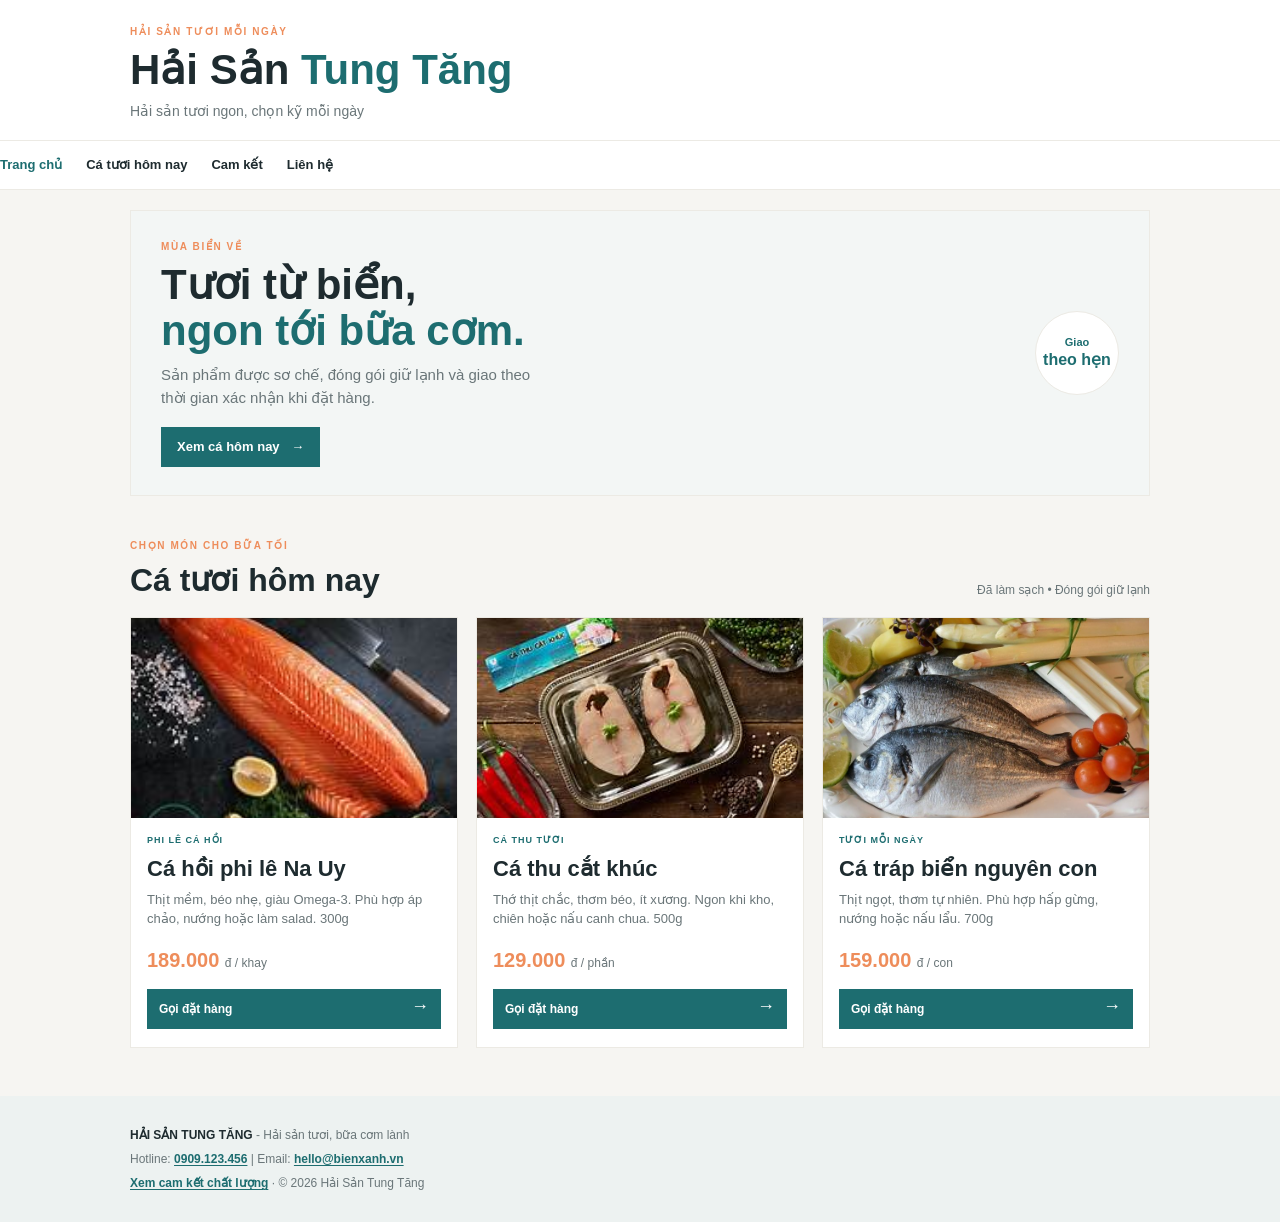
<file: index.html>
<!DOCTYPE html>
<html lang="vi">
<head>
    <meta charset="UTF-8">
    <meta name="viewport" content="width=device-width, initial-scale=1.0">
    <title>Hải Sản Tung Tăng - Hải sản tươi mỗi ngày</title>
    <link rel="stylesheet" href="css/style.css">
</head>
<body>

    
    <header class="header">
        <div class="header-container">
            <p class="eyebrow">HẢI SẢN TƯƠI MỖI NGÀY</p>
            <h1 class="logo">Hải Sản <span>Tung Tăng</span></h1>
            <p class="tagline">Hải sản tươi ngon, chọn kỹ mỗi ngày</p>
        </div>
    </header>

   
    <nav class="navigation">
        <ul>
            <li><a href="index.html" class="active" aria-current="page">Trang chủ</a></li>
            <li><a href="catuoihomnay.html">Cá tươi hôm nay</a></li>
            <li><a href="camket.html">Cam kết</a></li>
            <li><a href="lienhe.html">Liên hệ</a></li>
        </ul>
    </nav>
   
    <main class="content">
        <section class="banner" id="trang-chu">
            <div class="banner-copy">
                <p class="eyebrow">MÙA BIỂN VỀ</p>
                <h2>Tươi từ biển,<br><em>ngon tới bữa cơm.</em></h2>
                <p>Sản phẩm được sơ chế, đóng gói giữ lạnh và giao theo thời gian xác nhận khi đặt hàng.</p>
                <a class="banner-action" href="#san-pham">Xem cá hôm nay <span>→</span></a>
            </div>
            <div class="banner-stamp">Giao<br><strong>theo hẹn</strong></div>
        </section>


        <section class="products-section" id="san-pham">
            <div class="section-heading">
                <div>
                    <p class="eyebrow">CHỌN MÓN CHO BỮA TỐI</p>
                    <h2 class="section-title">Cá tươi hôm nay</h2>
                </div>
                <p class="section-note">Đã làm sạch • Đóng gói giữ lạnh</p>
            </div>
            <div class="product-grid">

                
                <article class="product-card">
                    <img src="imgaes/OIP.jpg" alt="Cá hồi phi lê tươi">
                    <div class="product-content"><p class="product-tag">PHI LÊ CÁ HỒI</p><h3>Cá hồi phi lê Na Uy</h3>
                    <p class="specs">Thịt mềm, béo nhẹ, giàu Omega-3. Phù hợp áp chảo, nướng hoặc làm salad. 300g</p>
                    <p class="price">189.000 <small>đ / khay</small></p>
                    <a class="btn-buy" href="tel:+84909123456">Gọi đặt hàng <span>→</span></a></div>
                </article>

                
                <article class="product-card">
                    <img src="imgaes/OIP (1).jpg" alt="Cá thu tươi">
                    <div class="product-content"><p class="product-tag">CÁ THU TƯƠI</p><h3>Cá thu cắt khúc</h3>
                    <p class="specs">Thớ thịt chắc, thơm béo, ít xương. Ngon khi kho, chiên hoặc nấu canh chua. 500g</p>
                    <p class="price">129.000 <small>đ / phần</small></p>
                    <a class="btn-buy" href="tel:+84909123456">Gọi đặt hàng <span>→</span></a></div>
                </article>

                <article class="product-card">
                    <img src="imgaes/ca-trap-bien-15.jpg" alt="Cá tráp biển tươi">
                    <div class="product-content"><p class="product-tag">TƯƠI MỖI NGÀY</p><h3>Cá tráp biển nguyên con</h3>
                    <p class="specs">Thịt ngọt, thơm tự nhiên. Phù hợp hấp gừng, nướng hoặc nấu lẩu. 700g</p>
                    <p class="price">159.000 <small>đ / con</small></p>
                    <a class="btn-buy" href="tel:+84909123456">Gọi đặt hàng <span>→</span></a></div>
                </article>

            </div>
        </section>
    </main>

   
    <footer class="footer" id="lien-he">
        <div class="footer-info">
            <p><strong>HẢI SẢN TUNG TĂNG</strong> - Hải sản tươi, bữa cơm lành</p>
            <p>Hotline: <a href="tel:+84909123456">0909.123.456</a> | Email: <a href="mailto:hello@bienxanh.vn">hello@bienxanh.vn</a></p>
            <p><a href="camket.html">Xem cam kết chất lượng</a> · © 2026 Hải Sản Tung Tăng</p>
        </div>
    </footer>

    <script src="java/script.js"></script>
</body>
</html>
</file>
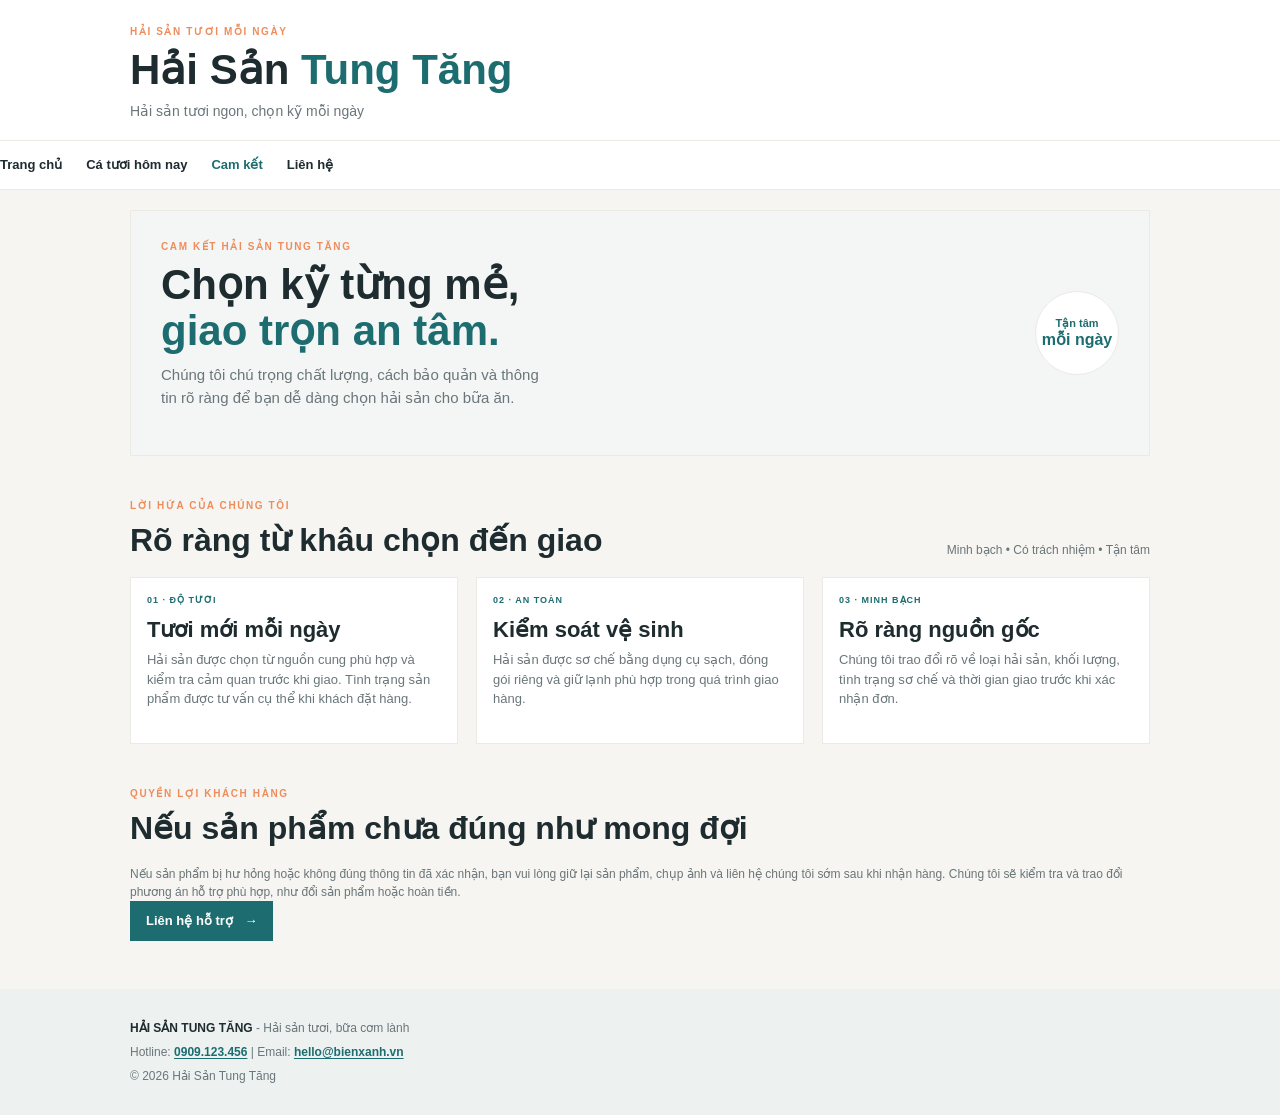
<file: camket.html>
<!DOCTYPE html>
<html lang="vi">
<head>
	<meta charset="UTF-8">
	<meta name="viewport" content="width=device-width, initial-scale=1.0">
	<title>Cam kết chất lượng | Hải Sản Tung Tăng</title>
	<link rel="stylesheet" href="css/style.css">
</head>
<body>
	<header class="header">
		<div class="header-container">
			<p class="eyebrow">HẢI SẢN TƯƠI MỖI NGÀY</p>
			<h1 class="logo">Hải Sản <span>Tung Tăng</span></h1>
			<p class="tagline">Hải sản tươi ngon, chọn kỹ mỗi ngày</p>
		</div>
	</header>

	<nav class="navigation">
		<ul>
			<li><a href="index.html">Trang chủ</a></li>
			<li><a href="catuoihomnay.html">Cá tươi hôm nay</a></li>
			<li><a href="camket.html" class="active" aria-current="page">Cam kết</a></li>
			<li><a href="lienhe.html">Liên hệ</a></li>
		</ul>
	</nav>

	<main class="content">
		<section class="banner" id="gioi-thieu-cam-ket">
			<div class="banner-copy">
				<p class="eyebrow">CAM KẾT HẢI SẢN TUNG TĂNG</p>
				<h2>Chọn kỹ từng mẻ,<br><em>giao trọn an tâm.</em></h2>
				<p>Chúng tôi chú trọng chất lượng, cách bảo quản và thông tin rõ ràng để bạn dễ dàng chọn hải sản cho bữa ăn.</p>
			</div>
			<div class="banner-stamp">Tận tâm<br><strong>mỗi ngày</strong></div>
		</section>

		<section class="products-section" id="cam-ket">
			<div class="section-heading">
				<div>
					<p class="eyebrow">LỜI HỨA CỦA CHÚNG TÔI</p>
					<h2 class="section-title">Rõ ràng từ khâu chọn đến giao</h2>
				</div>
				<p class="section-note">Minh bạch • Có trách nhiệm • Tận tâm</p>
			</div>

			<div class="product-grid">
				<article class="product-card">
					<div class="product-content">
						<p class="product-tag">01 · ĐỘ TƯƠI</p>
						<h3>Tươi mới mỗi ngày</h3>
						<p class="specs">Hải sản được chọn từ nguồn cung phù hợp và kiểm tra cảm quan trước khi giao. Tình trạng sản phẩm được tư vấn cụ thể khi khách đặt hàng.</p>
					</div>
				</article>
				<article class="product-card">
					<div class="product-content">
						<p class="product-tag">02 · AN TOÀN</p>
						<h3>Kiểm soát vệ sinh</h3>
						<p class="specs">Hải sản được sơ chế bằng dụng cụ sạch, đóng gói riêng và giữ lạnh phù hợp trong quá trình giao hàng.</p>
					</div>
				</article>
				<article class="product-card">
					<div class="product-content">
						<p class="product-tag">03 · MINH BẠCH</p>
						<h3>Rõ ràng nguồn gốc</h3>
						<p class="specs">Chúng tôi trao đổi rõ về loại hải sản, khối lượng, tình trạng sơ chế và thời gian giao trước khi xác nhận đơn.</p>
					</div>
				</article>
			</div>
		</section>

		<section class="products-section" id="quyen-loi">
			<div class="section-heading">
				<div>
					<p class="eyebrow">QUYỀN LỢI KHÁCH HÀNG</p>
					<h2 class="section-title">Nếu sản phẩm chưa đúng như mong đợi</h2>
				</div>
			</div>
			<p class="section-note">Nếu sản phẩm bị hư hỏng hoặc không đúng thông tin đã xác nhận, bạn vui lòng giữ lại sản phẩm, chụp ảnh và liên hệ chúng tôi sớm sau khi nhận hàng. Chúng tôi sẽ kiểm tra và trao đổi phương án hỗ trợ phù hợp, như đổi sản phẩm hoặc hoàn tiền.</p>
			<a class="banner-action" href="lienhe.html">Liên hệ hỗ trợ <span>→</span></a>
		</section>
	</main>

	<footer class="footer" id="lien-he">
		<div class="footer-info">
			<p><strong>HẢI SẢN TUNG TĂNG</strong> - Hải sản tươi, bữa cơm lành</p>
			<p>Hotline: <a href="tel:+84909123456">0909.123.456</a> | Email: <a href="mailto:hello@bienxanh.vn">hello@bienxanh.vn</a></p>
			<p>© 2026 Hải Sản Tung Tăng</p>
		</div>
	</footer>
</body>
</html>
</file>
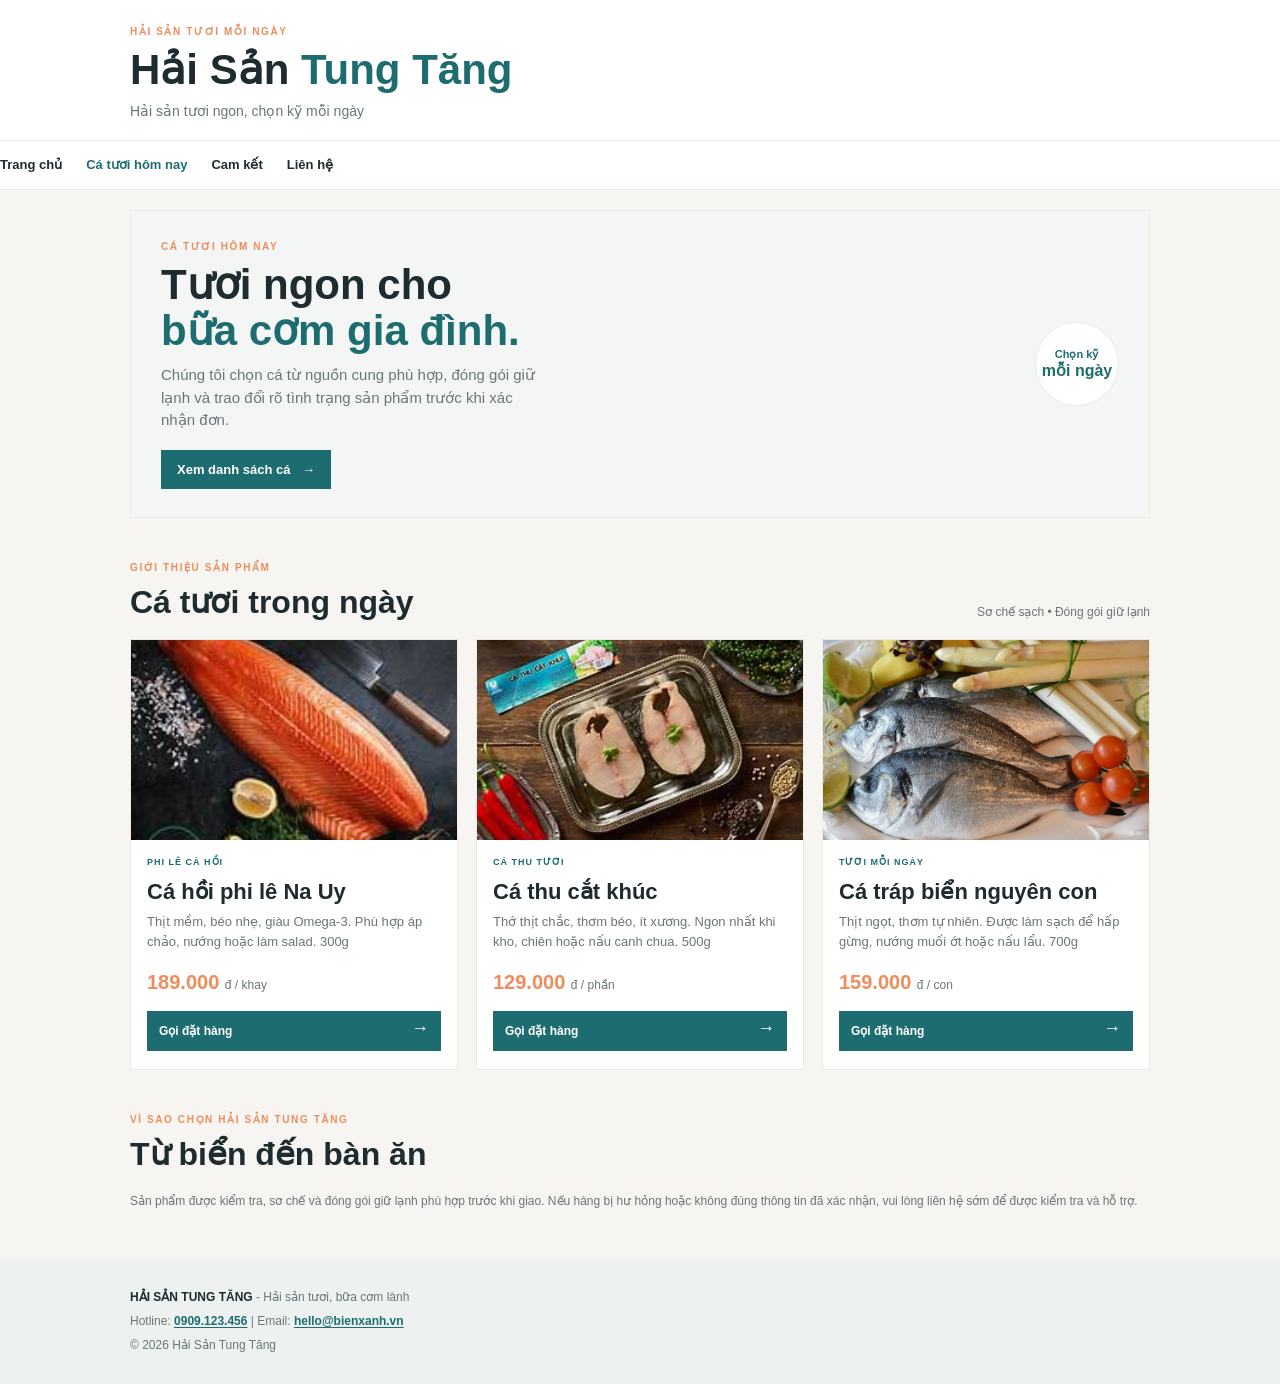
<file: catuoihomnay.html>
<!DOCTYPE html>
<html lang="vi">
<head>
	<meta charset="UTF-8">
	<meta name="viewport" content="width=device-width, initial-scale=1.0">
	<title>Cá tươi hôm nay | Hải Sản Tung Tăng</title>
	<link rel="stylesheet" href="css/style.css">
</head>
<body>
	<header class="header">
		<div class="header-container">
			<p class="eyebrow">HẢI SẢN TƯƠI MỖI NGÀY</p>
			<h1 class="logo">Hải Sản <span>Tung Tăng</span></h1>
			<p class="tagline">Hải sản tươi ngon, chọn kỹ mỗi ngày</p>
		</div>
	</header>

	<nav class="navigation">
		<ul>
			<li><a href="index.html">Trang chủ</a></li>
			<li><a href="catuoihomnay.html" class="active" aria-current="page">Cá tươi hôm nay</a></li>
			<li><a href="camket.html">Cam kết</a></li>
			<li><a href="lienhe.html">Liên hệ</a></li>
		</ul>
	</nav>
	<main class="content">
		<section class="banner" id="gioi-thieu-ca">
			<div class="banner-copy">
				<p class="eyebrow">CÁ TƯƠI HÔM NAY</p>
				<h2>Tươi ngon cho<br><em>bữa cơm gia đình.</em></h2>
				<p>Chúng tôi chọn cá từ nguồn cung phù hợp, đóng gói giữ lạnh và trao đổi rõ tình trạng sản phẩm trước khi xác nhận đơn.</p>
				<a class="banner-action" href="#danh-muc-ca">Xem danh sách cá <span>→</span></a>
			</div>
			<div class="banner-stamp">Chọn kỹ<br><strong>mỗi ngày</strong></div>
		</section>

		<section class="products-section" id="danh-muc-ca">
			<div class="section-heading">
				<div>
					<p class="eyebrow">GIỚI THIỆU SẢN PHẨM</p>
					<h2 class="section-title">Cá tươi trong ngày</h2>
				</div>
				<p class="section-note">Sơ chế sạch • Đóng gói giữ lạnh</p>
			</div>

			<div class="product-grid">
				<article class="product-card">
					<img src="imgaes/OIP.jpg" alt="Cá hồi phi lê tươi">
					<div class="product-content">
						<p class="product-tag">PHI LÊ CÁ HỒI</p>
						<h3>Cá hồi phi lê Na Uy</h3>
						<p class="specs">Thịt mềm, béo nhẹ, giàu Omega-3. Phù hợp áp chảo, nướng hoặc làm salad. 300g</p>
						<p class="price">189.000 <small>đ / khay</small></p>
						<a class="btn-buy" href="tel:+84909123456">Gọi đặt hàng <span>→</span></a>
					</div>
				</article>
				<article class="product-card">
					<img src="imgaes/OIP (1).jpg" alt="Cá thu tươi">
					<div class="product-content">
						<p class="product-tag">CÁ THU TƯƠI</p>
						<h3>Cá thu cắt khúc</h3>
						<p class="specs">Thớ thịt chắc, thơm béo, ít xương. Ngon nhất khi kho, chiên hoặc nấu canh chua. 500g</p>
						<p class="price">129.000 <small>đ / phần</small></p>
						<a class="btn-buy" href="tel:+84909123456">Gọi đặt hàng <span>→</span></a>
					</div>
				</article>
				<article class="product-card">
					<img src="imgaes/ca-trap-bien-15.jpg" alt="Cá tráp biển tươi">
					<div class="product-content">
						<p class="product-tag">TƯƠI MỖI NGÀY</p>
						<h3>Cá tráp biển nguyên con</h3>
						<p class="specs">Thịt ngọt, thơm tự nhiên. Được làm sạch để hấp gừng, nướng muối ớt hoặc nấu lẩu. 700g</p>
						<p class="price">159.000 <small>đ / con</small></p>
						<a class="btn-buy" href="tel:+84909123456">Gọi đặt hàng <span>→</span></a>
					</div>
				</article>
			</div>
		</section>

		<section class="products-section" id="cam-ket">
			<div class="section-heading">
				<div>
					<p class="eyebrow">VÌ SAO CHỌN HẢI SẢN TUNG TĂNG</p>
					<h2 class="section-title">Từ biển đến bàn ăn</h2>
				</div>
			</div>
			<p class="section-note">Sản phẩm được kiểm tra, sơ chế và đóng gói giữ lạnh phù hợp trước khi giao. Nếu hàng bị hư hỏng hoặc không đúng thông tin đã xác nhận, vui lòng liên hệ sớm để được kiểm tra và hỗ trợ.</p>
		</section>
	</main>

	<footer class="footer" id="lien-he">
		<div class="footer-info">
			<p><strong>HẢI SẢN TUNG TĂNG</strong> - Hải sản tươi, bữa cơm lành</p>
			<p>Hotline: <a href="tel:+84909123456">0909.123.456</a> | Email: <a href="mailto:hello@bienxanh.vn">hello@bienxanh.vn</a></p>
			<p>© 2026 Hải Sản Tung Tăng</p>
		</div>
	</footer>
	<script src="java/script.js"></script>
</body>
</html>
</file>
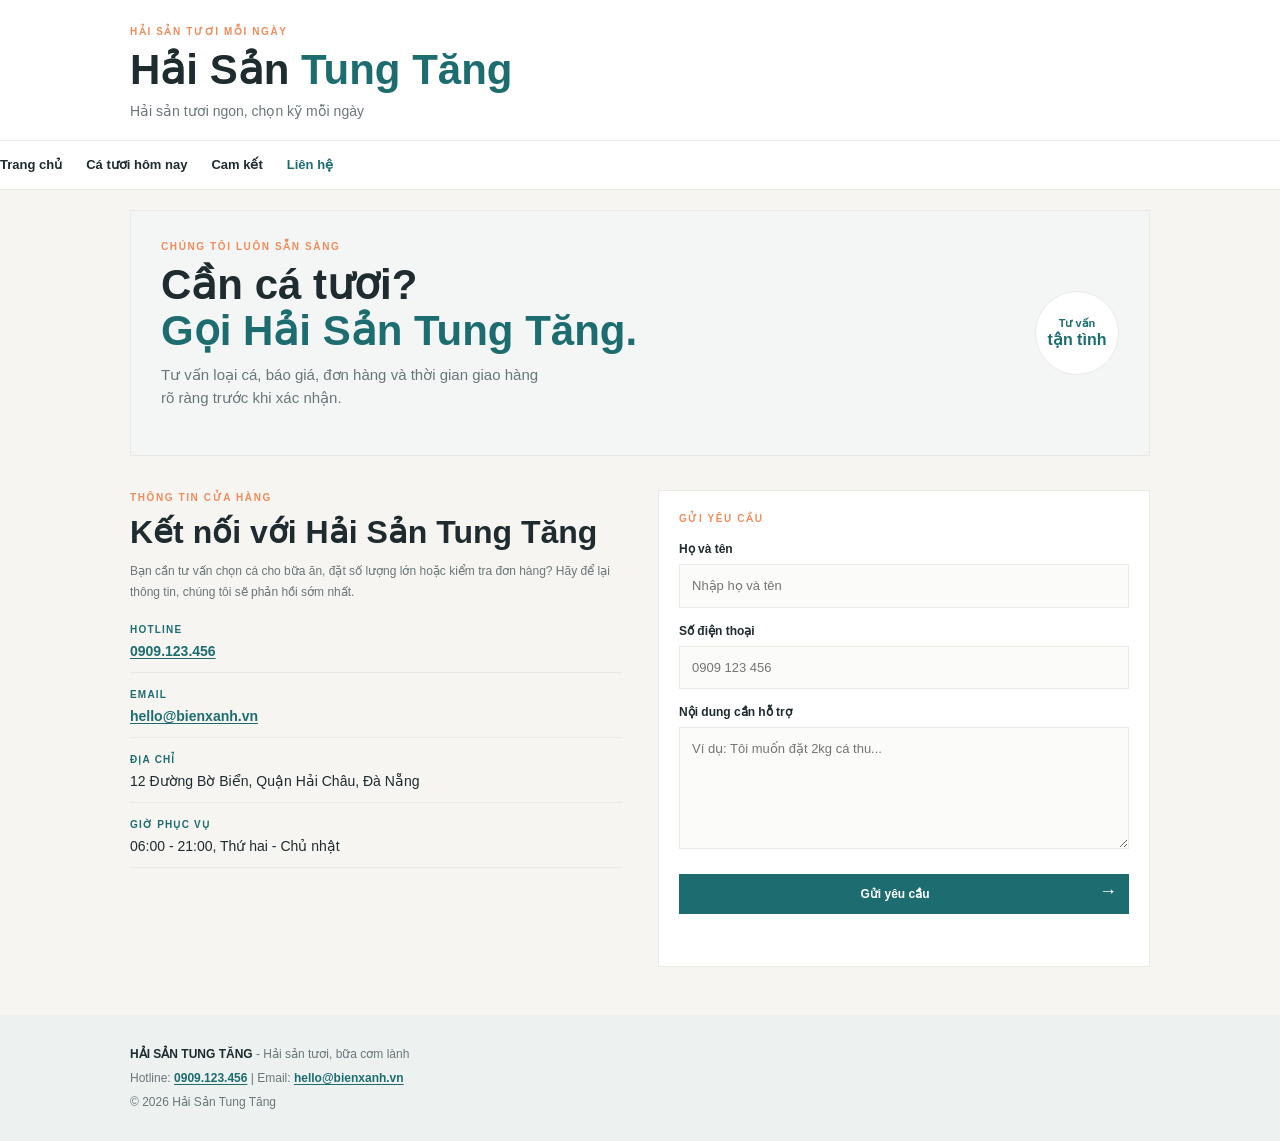
<file: lienhe.html>
<!DOCTYPE html>
<html lang="vi">
<head>
	<meta charset="UTF-8">
	<meta name="viewport" content="width=device-width, initial-scale=1.0">
	<title>Liên hệ | Hải Sản Tung Tăng</title>
	<link rel="stylesheet" href="css/style.css">
</head>
<body>
	<header class="header">
		<div class="header-container">
			<p class="eyebrow">HẢI SẢN TƯƠI MỖI NGÀY</p>
			<h1 class="logo">Hải Sản <span>Tung Tăng</span></h1>
			<p class="tagline">Hải sản tươi ngon, chọn kỹ mỗi ngày</p>
		</div>
	</header>

	<nav class="navigation">
		<ul>
			<li><a href="index.html">Trang chủ</a></li>
			<li><a href="catuoihomnay.html">Cá tươi hôm nay</a></li>
			<li><a href="camket.html">Cam kết</a></li>
			<li><a href="lienhe.html" class="active" aria-current="page">Liên hệ</a></li>
		</ul>
	</nav>

	<main class="content">
		<section class="banner contact-banner">
			<div class="banner-copy">
				<p class="eyebrow">CHÚNG TÔI LUÔN SẴN SÀNG</p>
				<h2>Cần cá tươi?<br><em>Gọi Hải Sản Tung Tăng.</em></h2>
				<p>Tư vấn loại cá, báo giá, đơn hàng và thời gian giao hàng rõ ràng trước khi xác nhận.</p>
			</div>
			<div class="banner-stamp">Tư vấn<br><strong>tận tình</strong></div>
		</section>

		<section class="contact-section">
			<div class="contact-info">
				<p class="eyebrow">THÔNG TIN CỬA HÀNG</p>
				<h2 class="section-title">Kết nối với Hải Sản Tung Tăng</h2>
				<p class="section-note">Bạn cần tư vấn chọn cá cho bữa ăn, đặt số lượng lớn hoặc kiểm tra đơn hàng? Hãy để lại thông tin, chúng tôi sẽ phản hồi sớm nhất.</p>

				<div class="contact-details">
					<div><strong>Hotline</strong><a href="tel:+84909123456">0909.123.456</a></div>
					<div><strong>Email</strong><a href="mailto:hello@bienxanh.vn">hello@bienxanh.vn</a></div>
					<div><strong>Địa chỉ</strong><span>12 Đường Bờ Biển, Quận Hải Châu, Đà Nẵng</span></div>
					<div><strong>Giờ phục vụ</strong><span>06:00 - 21:00, Thứ hai - Chủ nhật</span></div>
				</div>
			</div>

			<form class="contact-form">
				<p class="eyebrow">GỬI YÊU CẦU</p>
				<label for="ho-ten">Họ và tên</label>
				<input id="ho-ten" name="ho-ten" type="text" autocomplete="name" placeholder="Nhập họ và tên" required>

				<label for="so-dien-thoai">Số điện thoại</label>
				<input id="so-dien-thoai" name="so-dien-thoai" type="tel" autocomplete="tel" inputmode="tel" placeholder="0909 123 456" required>

				<label for="noi-dung">Nội dung cần hỗ trợ</label>
				<textarea id="noi-dung" name="noi-dung" rows="5" placeholder="Ví dụ: Tôi muốn đặt 2kg cá thu..." required></textarea>

				<button class="btn-buy" type="submit">Gửi yêu cầu <span>→</span></button>
				<p class="form-message" id="form-message" role="status" aria-live="polite"></p>
			</form>
		</section>
	</main>

	<footer class="footer">
		<div class="footer-info">
			<p><strong>HẢI SẢN TUNG TĂNG</strong> - Hải sản tươi, bữa cơm lành</p>
			<p>Hotline: <a href="tel:+84909123456">0909.123.456</a> | Email: <a href="mailto:hello@bienxanh.vn">hello@bienxanh.vn</a></p>
			<p>© 2026 Hải Sản Tung Tăng</p>
		</div>
	</footer>

	<script src="java/script.js"></script>
</body>
</html>
</file>
<file: css/style.css>
﻿:root {
    --bg: #f6f5f2;
    --paper: #ffffff;
    --ink: #1e2b2f;
    --muted: #6a7679;
    --brand: #1d6d70;
    --line: #eceae4;
    --accent: #ee8d5b;
}

* { box-sizing: border-box; }
html { scroll-behavior: smooth; }
body {
    margin: 0;
    color: var(--ink);
    background: var(--bg);
    font-family: "Segoe UI", Arial, sans-serif;
    line-height: 1.5;
}

a { color: inherit; }

.header {
    background: var(--paper);
    border-bottom: 1px solid var(--line);
}
.header-container, .navigation ul, .content, .footer-info {
    width: min(1020px, calc(100% - 24px));
    margin: auto;
}
.header-container { padding: 24px 0 18px; }

.eyebrow {
    margin: 0 0 8px;
    color: var(--accent);
    font-size: 10px;
    font-weight: 700;
    letter-spacing: 1.6px;
    text-transform: uppercase;
}
.logo {
    margin: 0;
    color: var(--ink);
    font-size: clamp(28px, 4vw, 42px);
    line-height: 1.1;
    font-weight: 800;
}
.logo span { color: var(--brand); }
.tagline { margin: 8px 0 0; color: var(--muted); font-size: 14px; }

.navigation {
    background: var(--paper);
    border-bottom: 1px solid var(--line);
}
.navigation ul {
    display: flex;
    gap: 24px;
    margin: 0;
    padding: 0;
    list-style: none;
}
.navigation a {
    display: block;
    padding: 14px 0;
    color: var(--ink);
    font-size: 13px;
    text-decoration: none;
    font-weight: 600;
}
.navigation a:hover, .navigation a.active { color: var(--brand); }
.navigation a:focus-visible, .banner-action:focus-visible, .btn-buy:focus-visible,
.footer a:focus-visible, .contact-details a:focus-visible {
    outline: 3px solid var(--accent);
    outline-offset: 3px;
}

.content { padding: 20px 0 48px; }
.banner {
    display: flex;
    align-items: center;
    justify-content: space-between;
    gap: 20px;
    padding: 28px 30px;
    background: #f3f6f5;
    border: 1px solid var(--line);
}
.banner h2 {
    margin: 0 0 10px;
    font-size: clamp(28px, 4vw, 42px);
    line-height: 1.1;
    font-weight: 800;
    color: var(--ink);
}
.banner h2 em {
    color: var(--brand);
    font-style: normal;
}
.banner-copy > p:not(.eyebrow) {
    max-width: 380px;
    margin: 0 0 18px;
    color: var(--muted);
    font-size: 15px;
}
.banner-action {
    display: inline-block;
    padding: 10px 16px;
    background: var(--brand);
    color: #fff;
    text-decoration: none;
    font-weight: 700;
    font-size: 13px;
}
.banner-action span { margin-left: 8px; }
.banner-stamp {
    width: 84px;
    height: 84px;
    display: grid;
    place-content: center;
    border-radius: 50%;
    border: 1px solid var(--line);
    background: #fff;
    color: var(--brand);
    text-align: center;
    font-size: 11px;
    line-height: 1.2;
    font-weight: 700;
}
.banner-stamp strong { font-size: 16px; }

.products-section { padding-top: 42px; }
.section-heading {
    display: flex;
    align-items: end;
    justify-content: space-between;
    gap: 18px;
    margin-bottom: 18px;
}
.section-title {
    margin: 0;
    color: var(--ink);
    font-size: clamp(24px, 3vw, 32px);
    line-height: 1.2;
    font-weight: 800;
}
.section-note {
    margin: 0;
    color: var(--muted);
    font-size: 12px;
}

.product-grid {
    display: grid;
    grid-template-columns: repeat(3, minmax(0, 1fr));
    gap: 18px;
}
.product-card {
    display: flex;
    flex-direction: column;
    overflow: hidden;
    background: var(--paper);
    border: 1px solid var(--line);
}
.product-card img {
    display: block;
    width: 100%;
    height: 200px;
    object-fit: cover;
}
.product-content {
    display: flex;
    flex: 1;
    flex-direction: column;
    padding: 16px 16px 18px;
}
.product-tag {
    margin: 0 0 8px;
    color: var(--brand);
    font-size: 9px;
    font-weight: 800;
    letter-spacing: 1px;
    text-transform: uppercase;
}
.product-card h3 {
    margin: 0 0 7px;
    color: var(--ink);
    font-size: 22px;
    line-height: 1.25;
    font-weight: 800;
}
.specs {
    margin: 0 0 16px;
    color: var(--muted);
    font-size: 13px;
}
.price {
    margin: 0 0 14px;
    color: var(--accent);
    font-size: 20px;
    font-weight: 800;
}
.price small {
    color: var(--muted);
    font-size: 12px;
    font-weight: 400;
}
.btn-buy {
    display: block;
    width: 100%;
    padding: 11px 12px;
    border: 0;
    background: var(--brand);
    color: #fff;
    cursor: pointer;
    font: inherit;
    font-size: 12px;
    font-weight: 700;
    text-align: left;
    text-decoration: none;
}
.product-content .btn-buy { margin-top: auto; }
.btn-buy:hover { background: #155d60; }
.btn-buy:focus-visible { background: #155d60; }
.btn-buy span { float: right; font-size: 18px; line-height: 12px; }

.footer {
    padding: 24px 0;
    background: #edf2f1;
    color: var(--muted);
    font-size: 12px;
}
.footer p { margin: 6px 0; }
.footer strong { color: var(--ink); }
.footer a, .contact-details a {
    color: var(--brand);
    font-weight: 600;
    text-decoration-thickness: 1px;
    text-underline-offset: 2px;
}

.contact-banner { background: #f3f6f5; }
.contact-section {
    display: grid;
    grid-template-columns: 1fr 1fr;
    gap: 36px;
    padding-top: 34px;
}
.contact-info .section-note { max-width: 480px; margin-top: 10px; line-height: 1.7; }
.contact-details { display: grid; gap: 14px; margin-top: 20px; }
.contact-details div {
    display: grid;
    gap: 4px;
    padding-bottom: 10px;
    border-bottom: 1px solid var(--line);
}
.contact-details strong {
    color: var(--brand);
    font-size: 10px;
    letter-spacing: 1.2px;
    text-transform: uppercase;
}
.contact-details span { color: var(--ink); font-size: 14px; }
.contact-details a { font-size: 14px; }
.contact-form {
    padding: 20px;
    background: var(--paper);
    border: 1px solid var(--line);
}
.contact-form label {
    display: block;
    margin: 14px 0 6px;
    color: var(--ink);
    font-size: 12px;
    font-weight: 700;
}
.contact-form input, .contact-form textarea {
    width: 100%;
    padding: 11px 12px;
    border: 1px solid var(--line);
    background: #fbfbfa;
    color: var(--ink);
    font: inherit;
    font-size: 13px;
}
.contact-form input:focus, .contact-form textarea:focus {
    outline: 2px solid var(--brand);
    outline-offset: 1px;
}
.contact-form textarea { resize: vertical; }
.contact-form .btn-buy { margin-top: 18px; text-align: center; }
.form-message {
    min-height: 20px;
    margin: 12px 0 0;
    color: var(--brand);
    font-size: 13px;
}

@media (max-width: 900px) {
    .product-grid { grid-template-columns: repeat(2, minmax(0, 1fr)); }
}

@media (max-width: 700px) {
    .header-container, .navigation ul, .content, .footer-info {
        width: min(100% - 18px, 520px);
    }
    .header-container { padding: 18px 0 12px; }
    .navigation ul {
        gap: 16px;
        overflow-x: auto;
        padding-bottom: 4px;
    }
    .navigation a { white-space: nowrap; }
    .content { padding-top: 12px; }
    .banner {
        flex-direction: column;
        align-items: flex-start;
        padding: 22px 18px;
    }
    .banner-stamp {
        width: 72px;
        height: 72px;
    }
    .section-heading { display: block; }
    .section-note { margin-top: 8px; }
    .product-grid { grid-template-columns: 1fr; }
    .product-card img { height: 220px; }
    .contact-section { grid-template-columns: 1fr; gap: 26px; padding-top: 26px; }
    .contact-form { padding: 18px; }
}
</file>
